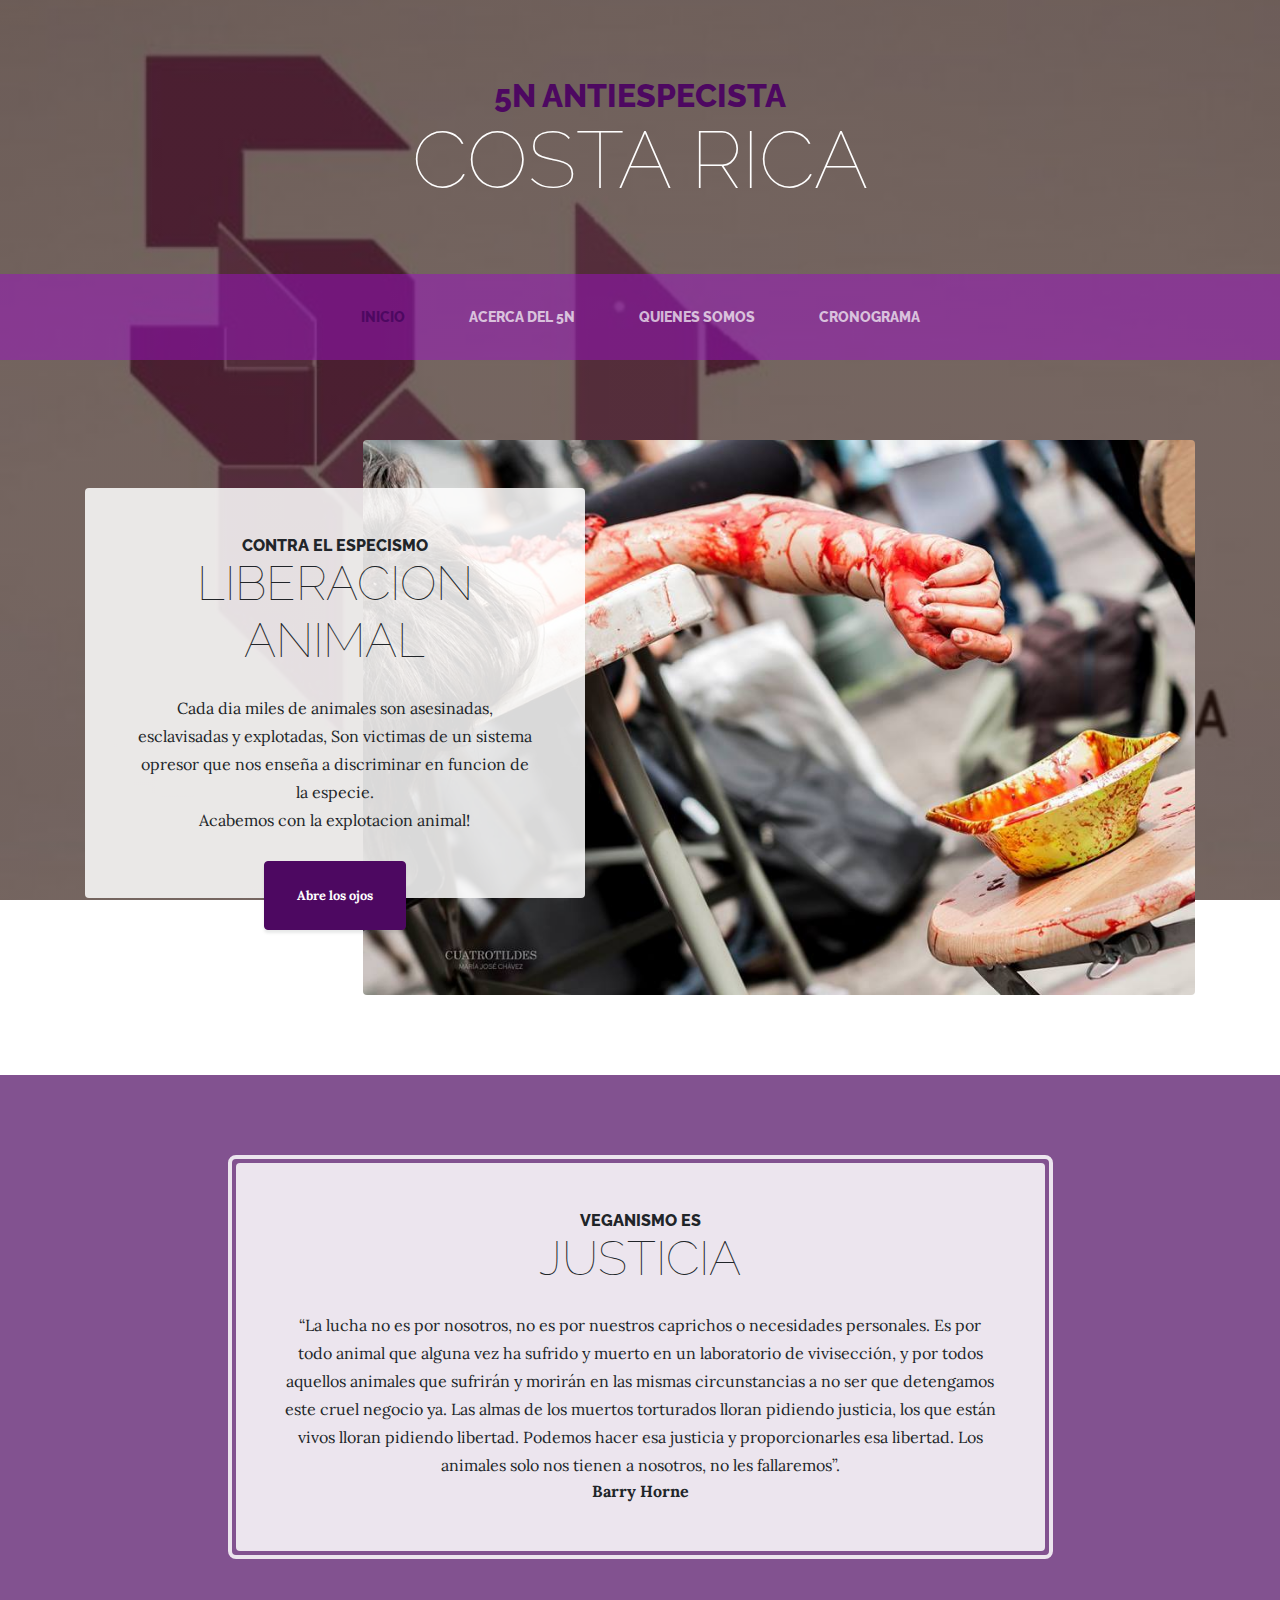
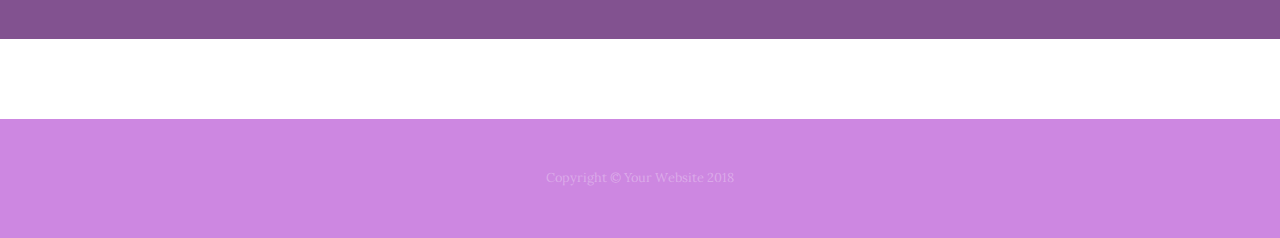
<file: index.html>
<!DOCTYPE html>
<html lang="en">

  <head>

    <meta charset="utf-8">
    <meta name="viewport" content="width=device-width, initial-scale=1, shrink-to-fit=no">
    <meta name="description" content="">
    <meta name="author" content="">

    <title>5N Antiespecista Costa Rica</title>

    <!-- Bootstrap core CSS -->
    <link href="vendor/bootstrap/css/bootstrap.min.css" rel="stylesheet">

    <!-- Custom fonts for this template -->
    <link href="https://fonts.googleapis.com/css?family=Raleway:100,100i,200,200i,300,300i,400,400i,500,500i,600,600i,700,700i,800,800i,900,900i" rel="stylesheet">
    <link href="https://fonts.googleapis.com/css?family=Lora:400,400i,700,700i" rel="stylesheet">

    <!-- Custom styles for this template -->
    <link href="css/business-casual.min.css" rel="stylesheet">

    <!--icono del titulo-->
    <link rel="icon" href="img/core-img/favicon.ico">

  </head>

  <body>

    <h1 class="site-heading text-center text-white d-none d-lg-block">
      <span class="site-heading-upper text-primary mb-3">5N Antiespecista</span>
      <span class="site-heading-lower">Costa Rica</span>
    </h1>

    <!-- Navigation -->
    <nav class="navbar navbar-expand-lg navbar-dark py-lg-4" id="mainNav">
      <div class="container">
        <a class="navbar-brand text-uppercase text-expanded font-weight-bold d-lg-none" href="#">5N Antiespecista</a>
        <button class="navbar-toggler" type="button" data-toggle="collapse" data-target="#navbarResponsive" aria-controls="navbarResponsive" aria-expanded="false" aria-label="Toggle navigation">
          <span class="navbar-toggler-icon"></span>
        </button>
        <div class="collapse navbar-collapse" id="navbarResponsive">
          <ul class="navbar-nav mx-auto">
            <li class="nav-item active px-lg-4">
              <a class="nav-link text-uppercase text-expanded" href="index.html">Inicio
                <span class="sr-only">(current)</span>
              </a>
            </li>
            <li class="nav-item px-lg-4">
              <a class="nav-link text-uppercase text-expanded" href="acerca.html">Acerca del 5N</a>
            </li>
            <li class="nav-item px-lg-4">
              <a class="nav-link text-uppercase text-expanded" href="quienes_somos.html">Quienes somos</a>
            </li>
            <li class="nav-item px-lg-4">
              <a class="nav-link text-uppercase text-expanded" href="cronograma.html">Cronograma</a>
            </li>
          </ul>
        </div>
      </div>
    </nav>

    <section class="page-section clearfix">
      <div class="container">
        <div class="intro">
          <img class="intro-img img-fluid mb-3 mb-lg-0 rounded" src="img/intro.jpg" alt="">
          <div class="intro-text left-0 text-center bg-faded p-5 rounded">
            <h2 class="section-heading mb-4">
              <span class="section-heading-upper">Contra el especismo</span>
              <span class="section-heading-lower">Liberacion Animal</span>
            </h2>
            <p class="mb-3">Cada dia miles de animales son asesinadas, esclavisadas y explotadas,
              Son victimas de un sistema opresor que nos enseña a discriminar en funcion de la especie.<br>
              Acabemos con la explotacion animal!
            </p>
            <div class="intro-button mx-auto">
              <a class="btn btn-primary btn-xl" href="https://www.youtube.com/watch?v=ZzlRawhJPNw" target="_blank">Abre los ojos</a>
            </div>
          </div>
        </div>
      </div>
    </section>

    <section class="page-section cta">
      <div class="container">
        <div class="row">
          <div class="col-xl-9 mx-auto">
            <div class="cta-inner text-center rounded">
              <h2 class="section-heading mb-4">
                <span class="section-heading-upper">veganismo es</span>
                <span class="section-heading-lower">Justicia</span>
              </h2>
              <p class="mb-0">“La lucha no es por nosotros, no es por nuestros caprichos o necesidades personales. Es por todo animal que alguna vez ha sufrido y muerto en un laboratorio de vivisección, y por todos aquellos animales que sufrirán y morirán en las mismas circunstancias a no ser que detengamos este cruel negocio ya. Las almas de los muertos torturados lloran pidiendo justicia, los que están vivos lloran pidiendo libertad. Podemos hacer esa justicia y proporcionarles esa libertad. Los animales solo nos tienen a nosotros, no les fallaremos”.</p>
              <strong>Barry Horne </strong>
            </div>
          </div>
        </div>
      </div>
    </section>

    <footer class="footer text-faded text-center py-5">
      <div class="container">
        <p class="m-0 small">Copyright &copy; Your Website 2018</p>
      </div>
    </footer>

    <!-- Bootstrap core JavaScript -->
    <script src="vendor/jquery/jquery.min.js"></script>
    <script src="vendor/bootstrap/js/bootstrap.bundle.min.js"></script>

  </body>

</html>
</file>
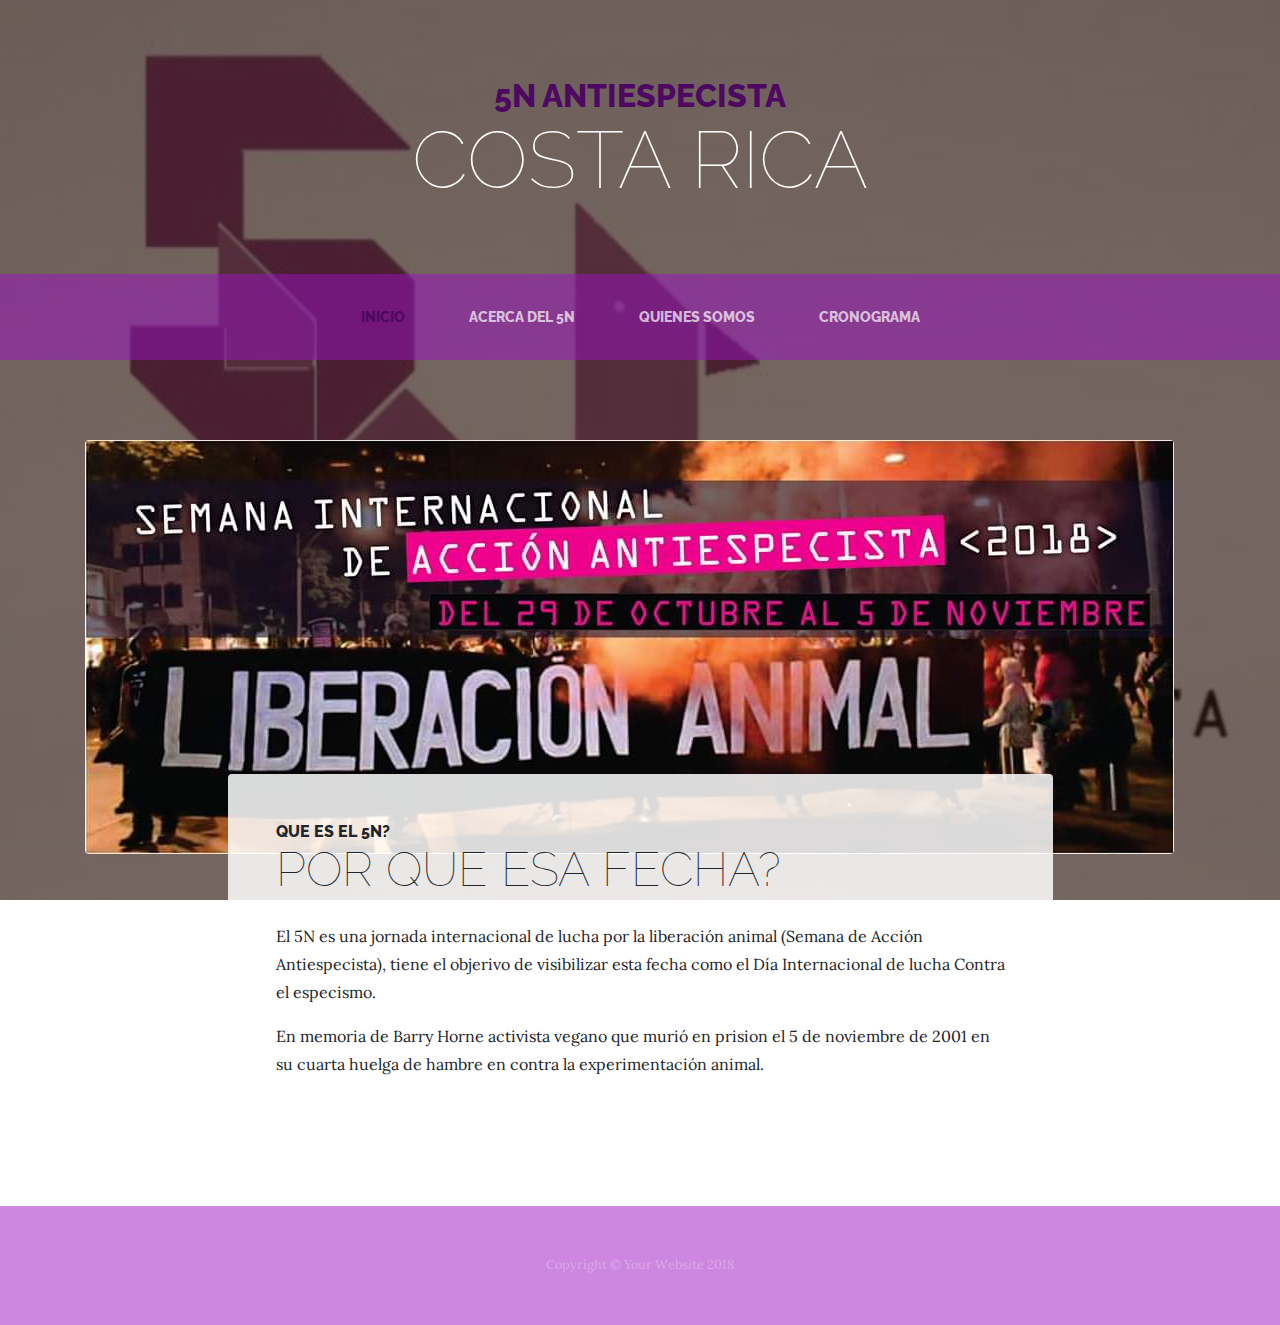
<file: about.html>
<!DOCTYPE html>
<html lang="en">

  <head>

    <meta charset="utf-8">
    <meta name="viewport" content="width=device-width, initial-scale=1, shrink-to-fit=no">
    <meta name="description" content="">
    <meta name="author" content="">

    <title>5N AntiEspevista Costa Rica</title>

    <!-- Bootstrap core CSS -->
    <link href="vendor/bootstrap/css/bootstrap.min.css" rel="stylesheet">

    <!-- Custom fonts for this template -->
    <link href="https://fonts.googleapis.com/css?family=Raleway:100,100i,200,200i,300,300i,400,400i,500,500i,600,600i,700,700i,800,800i,900,900i" rel="stylesheet">
    <link href="https://fonts.googleapis.com/css?family=Lora:400,400i,700,700i" rel="stylesheet">

    <!-- Custom styles for this template -->
    <link href="css/business-casual.min.css" rel="stylesheet">

  </head>

  <body>

    <h1 class="site-heading text-center text-white d-none d-lg-block">
      <span class="site-heading-upper text-primary mb-3">5N AntiEspecista</span>
      <span class="site-heading-lower">Costa Rica</span>
    </h1>

    <!-- Navigation -->
    <nav class="navbar navbar-expand-lg navbar-dark py-lg-4" id="mainNav">
      <div class="container">
        <a class="navbar-brand text-uppercase text-expanded font-weight-bold d-lg-none" href="#">5N AntiEspecista</a>
        <button class="navbar-toggler" type="button" data-toggle="collapse" data-target="#navbarResponsive" aria-controls="navbarResponsive" aria-expanded="false" aria-label="Toggle navigation">
          <span class="navbar-toggler-icon"></span>
        </button>
        <div class="collapse navbar-collapse" id="navbarResponsive">
          <ul class="navbar-nav mx-auto">
            <li class="nav-item active px-lg-4">
              <a class="nav-link text-uppercase text-expanded" href="index.html">Inicio
                <span class="sr-only">(current)</span>
              </a>
            </li>
            <li class="nav-item px-lg-4">
              <a class="nav-link text-uppercase text-expanded" href="about.html">Acerca del 5N</a>
            </li>
            <li class="nav-item px-lg-4">
              <a class="nav-link text-uppercase text-expanded" href="products.html">Quienes somos</a>
            </li>
            <li class="nav-item px-lg-4">
              <a class="nav-link text-uppercase text-expanded" href="store.html">Cronograma</a>
            </li>
          </ul>
        </div>
      </div>
    </nav>

    <section class="page-section about-heading">
      <div class="container">
        <img class="img-fluid rounded about-heading-img mb-3 mb-lg-0" src="img/about.jpg" alt="">
        <div class="about-heading-content">
          <div class="row">
            <div class="col-xl-9 col-lg-10 mx-auto">
              <div class="bg-faded rounded p-5">
                <h2 class="section-heading mb-4">
                  <span class="section-heading-upper">Que es el 5N?</span>
                  <span class="section-heading-lower">Por que esa fecha?</span>
                </h2>
                <p>El 5N es una jornada internacional de lucha por la liberación animal (Semana de Acción Antiespecista), tiene el objerivo de visibilizar esta fecha como el Día Internacional de lucha Contra el especismo. </p>
                <p class="mb-0">En memoria de Barry Horne activista vegano que murió en prision el 5 de noviembre de 2001 en su cuarta huelga de hambre en contra la experimentación animal.</p>
              </div>
            </div>
          </div>
        </div>
      </div>
    </section>

    <footer class="footer text-faded text-center py-5">
      <div class="container">
        <p class="m-0 small">Copyright &copy; Your Website 2018</p>
      </div>
    </footer>

    <!-- Bootstrap core JavaScript -->
    <script src="vendor/jquery/jquery.min.js"></script>
    <script src="vendor/bootstrap/js/bootstrap.bundle.min.js"></script>

  </body>

</html>
</file>
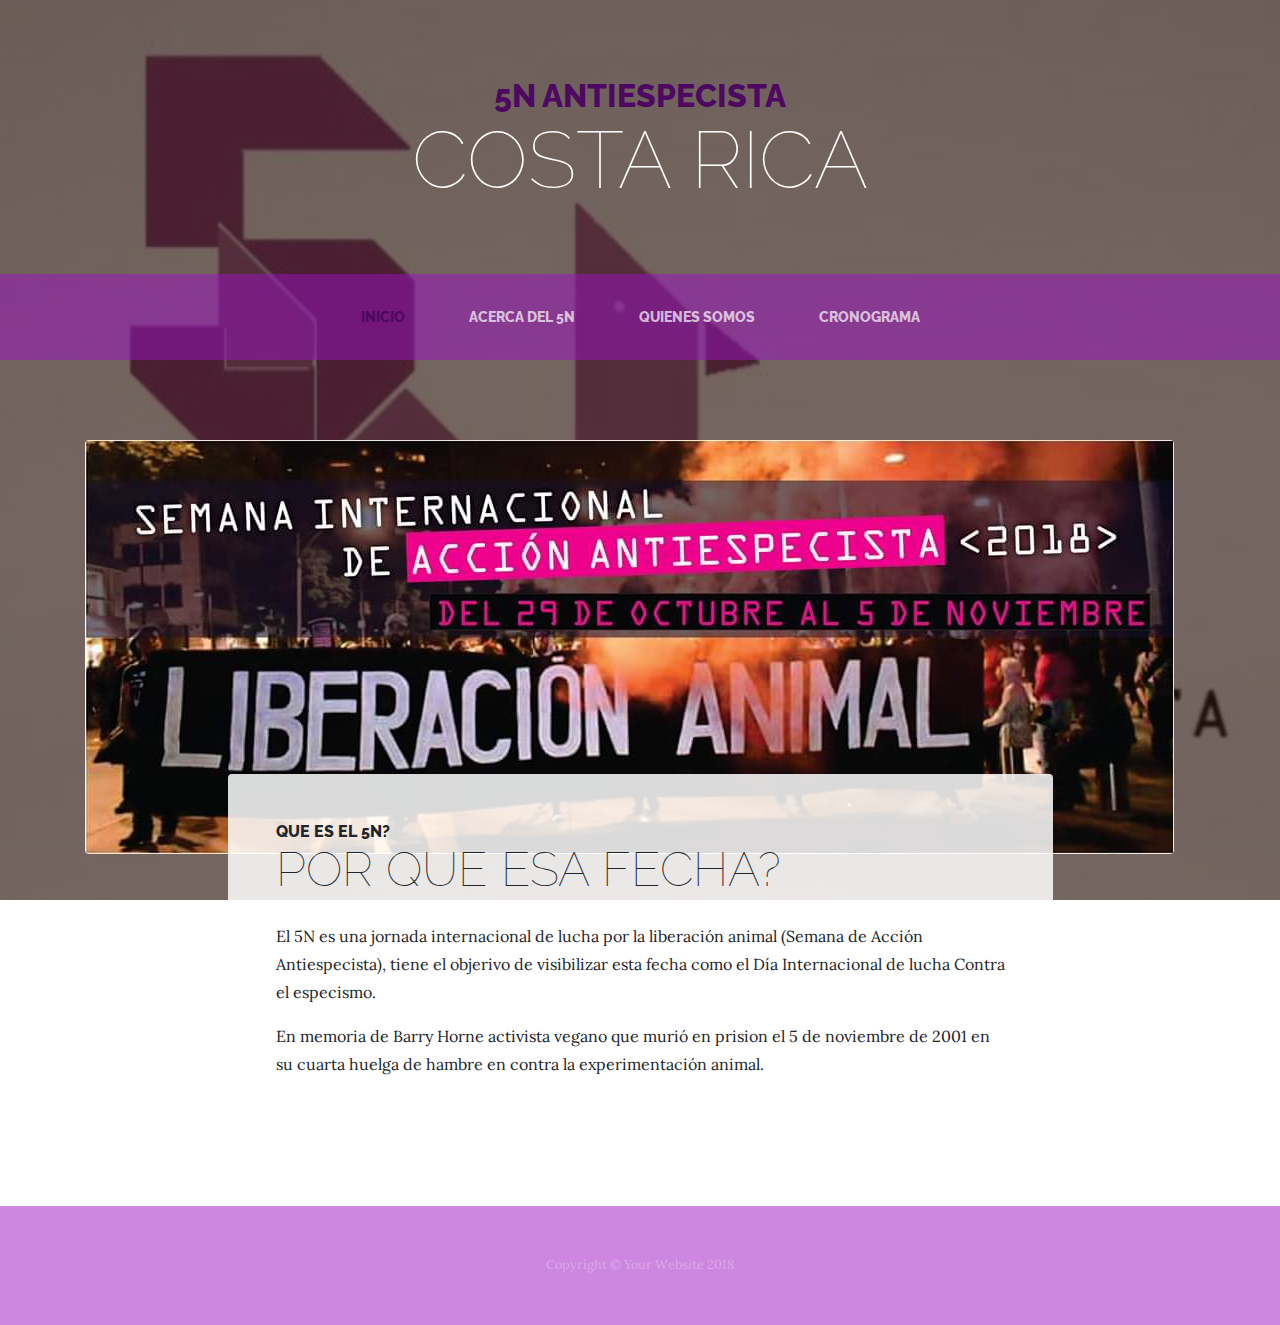
<file: acerca.html>
<!DOCTYPE html>
<html lang="en">

  <head>

    <meta charset="utf-8">
    <meta name="viewport" content="width=device-width, initial-scale=1, shrink-to-fit=no">
    <meta name="description" content="">
    <meta name="author" content="">

    <title>5N Antiespecista Costa Rica</title>

    <!-- Bootstrap core CSS -->
    <link href="vendor/bootstrap/css/bootstrap.min.css" rel="stylesheet">

    <!-- Custom fonts for this template -->
    <link href="https://fonts.googleapis.com/css?family=Raleway:100,100i,200,200i,300,300i,400,400i,500,500i,600,600i,700,700i,800,800i,900,900i" rel="stylesheet">
    <link href="https://fonts.googleapis.com/css?family=Lora:400,400i,700,700i" rel="stylesheet">

    <!-- Custom styles for this template -->
    <link href="css/business-casual.min.css" rel="stylesheet">

       <!--icono del titulo-->
    <link rel="icon" href="img/core-img/favicon.ico">

  </head>

  <body>

    <h1 class="site-heading text-center text-white d-none d-lg-block">
      <span class="site-heading-upper text-primary mb-3">5N Antiespecista</span>
      <span class="site-heading-lower">Costa Rica</span>
    </h1>

    <!-- Navigation -->
    <nav class="navbar navbar-expand-lg navbar-dark py-lg-4" id="mainNav">
      <div class="container">
        <a class="navbar-brand text-uppercase text-expanded font-weight-bold d-lg-none" href="#">5N AntiEspecista</a>
        <button class="navbar-toggler" type="button" data-toggle="collapse" data-target="#navbarResponsive" aria-controls="navbarResponsive" aria-expanded="false" aria-label="Toggle navigation">
          <span class="navbar-toggler-icon"></span>
        </button>
        <div class="collapse navbar-collapse" id="navbarResponsive">
          <ul class="navbar-nav mx-auto">
            <li class="nav-item active px-lg-4">
              <a class="nav-link text-uppercase text-expanded" href="index.html">Inicio
              </a>
            </li>
            <li class="nav-item px-lg-4">
              <a class="nav-link text-uppercase text-expanded" href="acerca.html">Acerca del 5N</a>
              <span class="sr-only">(current)</span>
            </li>
            <li class="nav-item px-lg-4">
              <a class="nav-link text-uppercase text-expanded" href="quienes_somos.html">Quienes somos</a>
            </li>
            <li class="nav-item px-lg-4">
              <a class="nav-link text-uppercase text-expanded" href="cronograma.html">Cronograma</a>
            </li>
          </ul>
        </div>
      </div>
    </nav>

    <section class="page-section about-heading">
      <div class="container">
        <img class="img-fluid rounded about-heading-img mb-3 mb-lg-0" src="img/about.jpg" alt="">
        <div class="about-heading-content">
          <div class="row">
            <div class="col-xl-9 col-lg-10 mx-auto">
              <div class="bg-faded rounded p-5">
                <h2 class="section-heading mb-4">
                  <span class="section-heading-upper">Que es el 5N?</span>
                  <span class="section-heading-lower">Por que esa fecha?</span>
                </h2>
                <p>El 5N es una jornada internacional de lucha por la liberación animal (Semana de Acción Antiespecista), tiene el objerivo de visibilizar esta fecha como el Día Internacional de lucha Contra el especismo. </p>
                <p class="mb-0">En memoria de Barry Horne activista vegano que murió en prision el 5 de noviembre de 2001 en su cuarta huelga de hambre en contra la experimentación animal.</p>
              </div>
            </div>
          </div>
        </div>
      </div>
    </section>

    <footer class="footer text-faded text-center py-5">
      <div class="container">
        <p class="m-0 small">Copyright &copy; Your Website 2018</p>
      </div>
    </footer>

    <!-- Bootstrap core JavaScript -->
    <script src="vendor/jquery/jquery.min.js"></script>
    <script src="vendor/bootstrap/js/bootstrap.bundle.min.js"></script>

  </body>

</html>
</file>
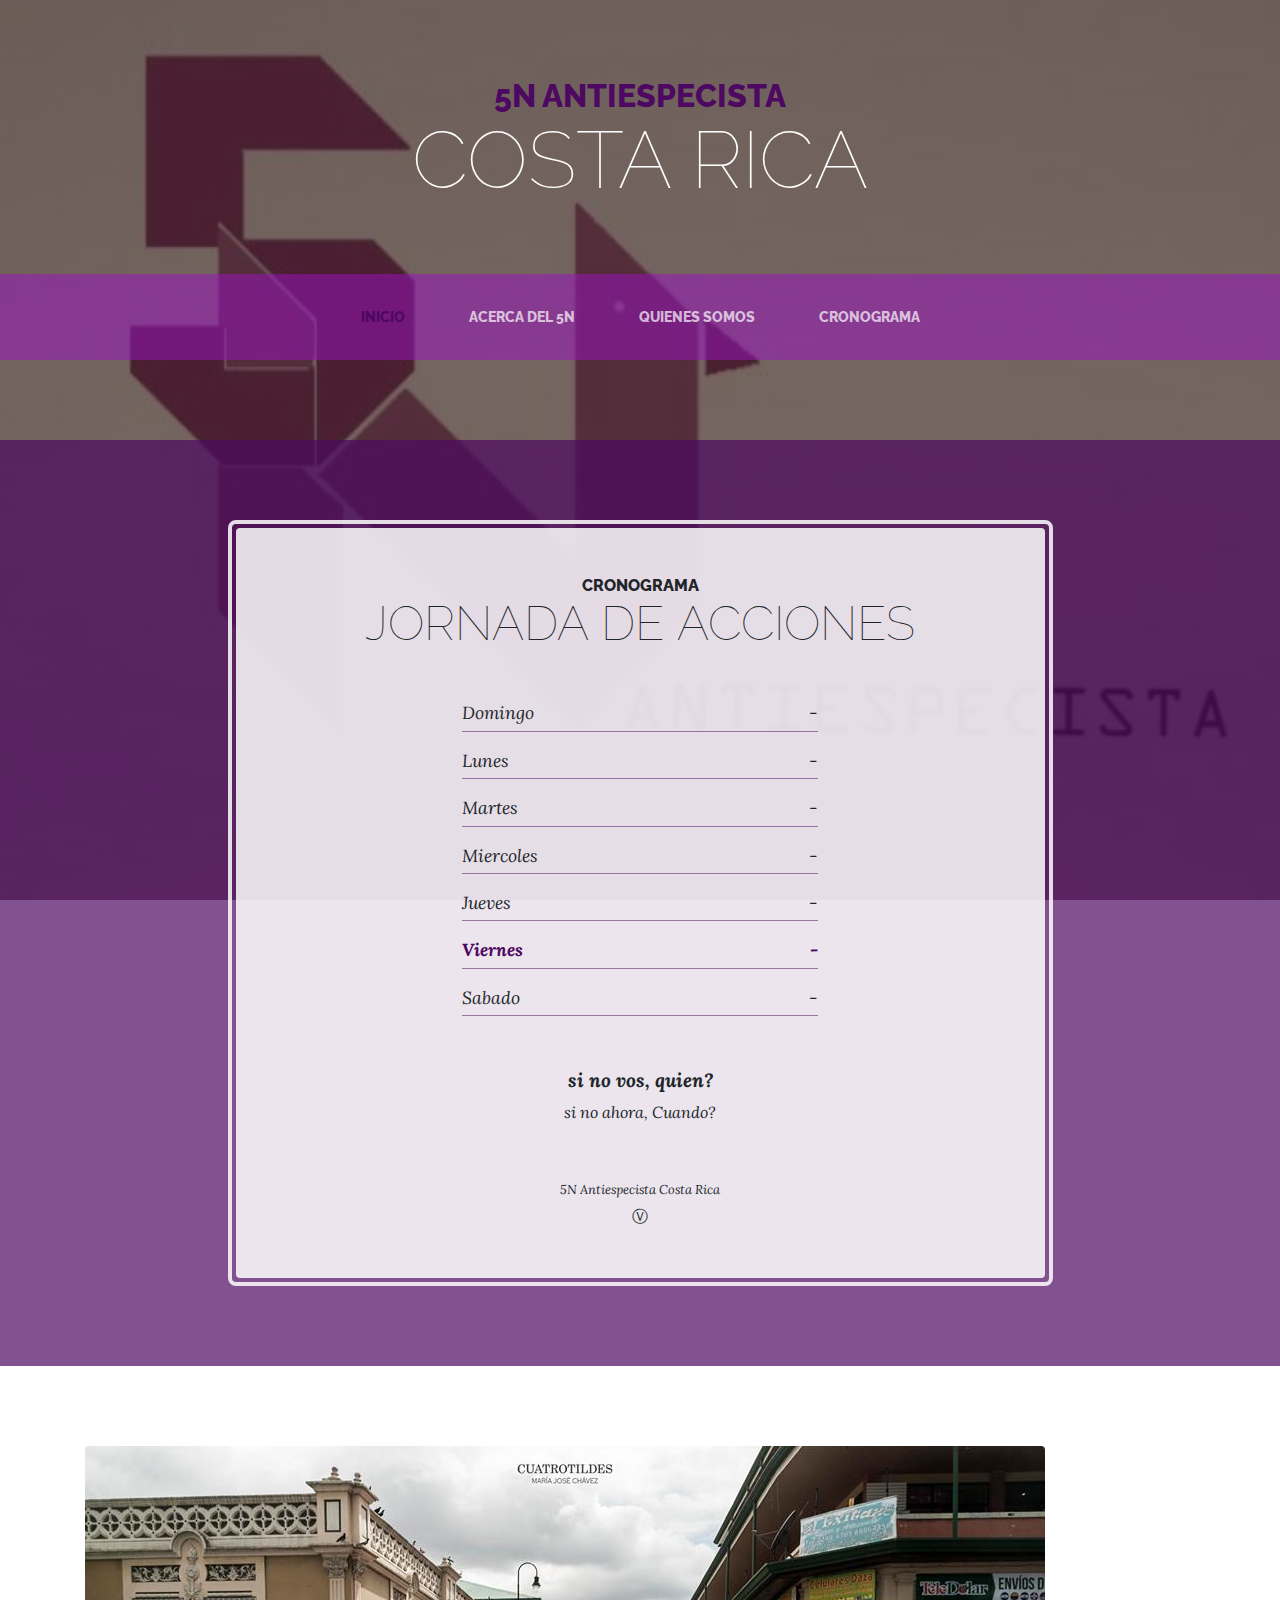
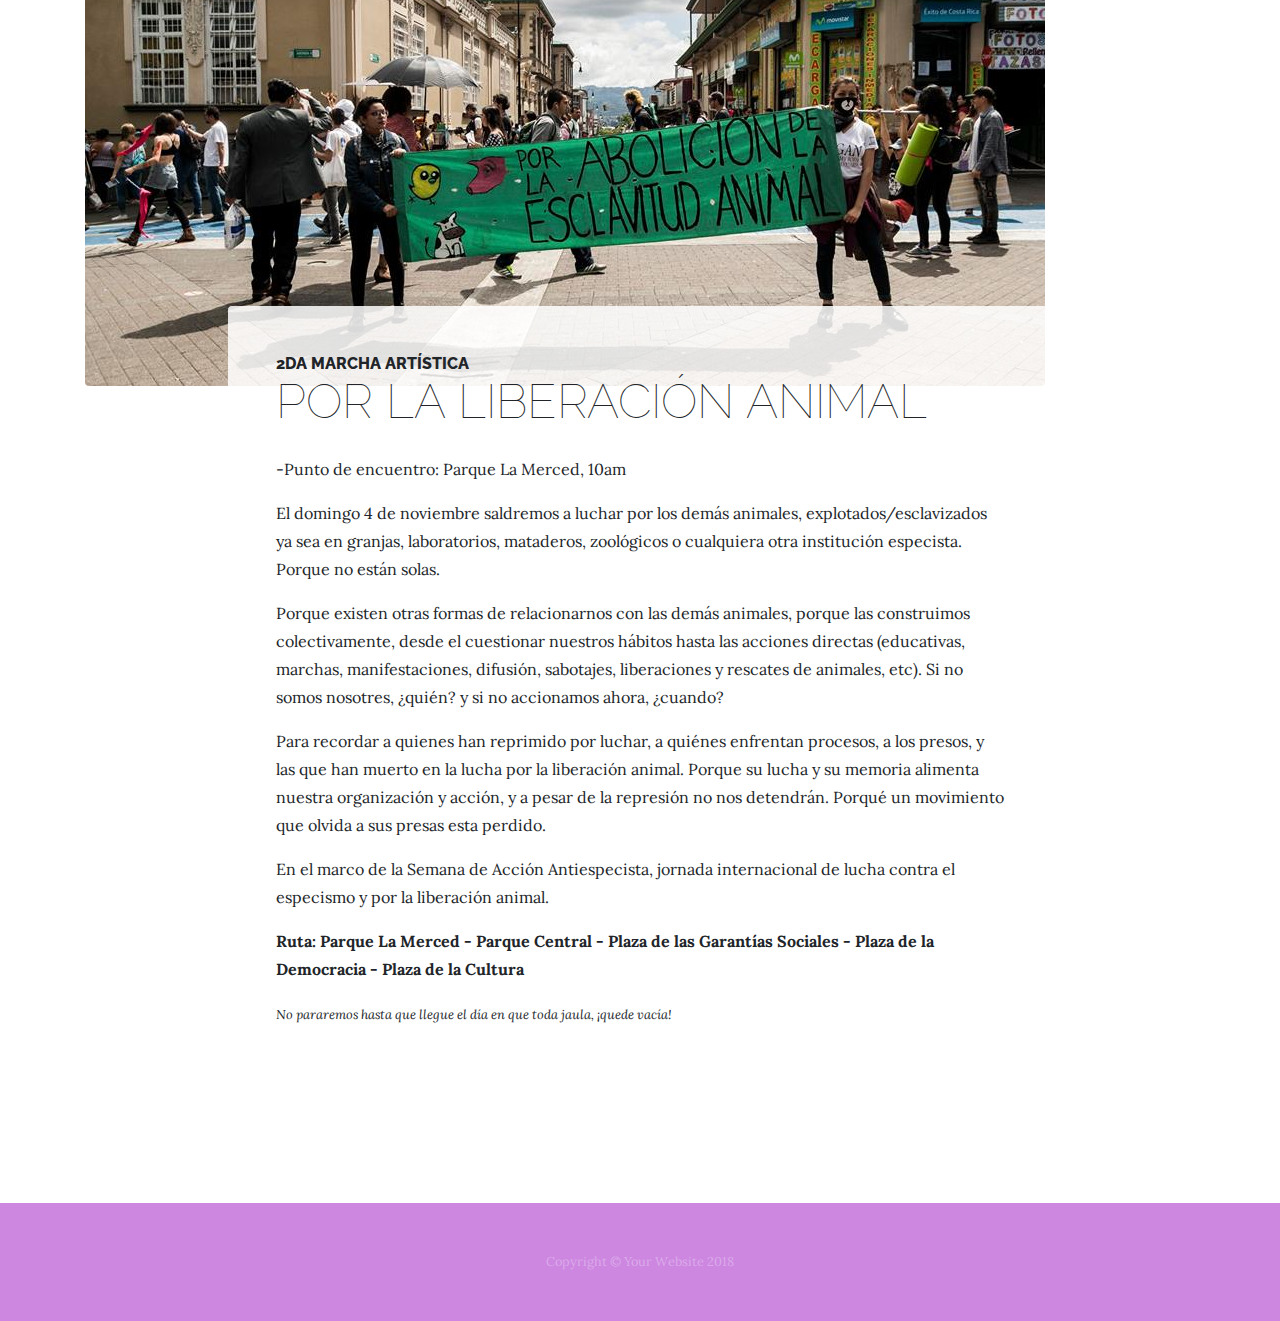
<file: cronograma.html>
<!DOCTYPE html>
<html lang="en">

  <head>

    <meta charset="utf-8">
    <meta name="viewport" content="width=device-width, initial-scale=1, shrink-to-fit=no">
    <meta name="description" content="">
    <meta name="author" content="">

    <title>5N Antiespecista Costa Rica</title>

    <!-- Bootstrap core CSS -->
    <link href="vendor/bootstrap/css/bootstrap.min.css" rel="stylesheet">

    <!-- Custom fonts for this template -->
    <link href="https://fonts.googleapis.com/css?family=Raleway:100,100i,200,200i,300,300i,400,400i,500,500i,600,600i,700,700i,800,800i,900,900i" rel="stylesheet">
    <link href="https://fonts.googleapis.com/css?family=Lora:400,400i,700,700i" rel="stylesheet">

    <!-- Custom styles for this template -->
    <link href="css/business-casual.min.css" rel="stylesheet">

       <!--icono del titulo-->
    <link rel="icon" href="img/core-img/favicon.ico">

  </head>

  <body>

    <h1 class="site-heading text-center text-white d-none d-lg-block">
      <span class="site-heading-upper text-primary mb-3">5N Antiespecista</span>
      <span class="site-heading-lower">Costa Rica</span>
    </h1>

    <!-- Navigation -->
    <nav class="navbar navbar-expand-lg navbar-dark py-lg-4" id="mainNav">
      <div class="container">
        <a class="navbar-brand text-uppercase text-expanded font-weight-bold d-lg-none" href="#">5N AntiEspecista</a>
        <button class="navbar-toggler" type="button" data-toggle="collapse" data-target="#navbarResponsive" aria-controls="navbarResponsive" aria-expanded="false" aria-label="Toggle navigation">
          <span class="navbar-toggler-icon"></span>
        </button>
        <div class="collapse navbar-collapse" id="navbarResponsive">
          <ul class="navbar-nav mx-auto">
            <li class="nav-item active px-lg-4">
              <a class="nav-link text-uppercase text-expanded" href="index.html">Inicio               
              </a>
            </li>
            <li class="nav-item px-lg-4">
              <a class="nav-link text-uppercase text-expanded" href="acerca.html">Acerca del 5N</a>
            </li>
            <li class="nav-item px-lg-4">
              <a class="nav-link text-uppercase text-expanded" href="quienes_somos.html">Quienes somos</a>
            </li>
            <li class="nav-item px-lg-4">
              <a class="nav-link text-uppercase text-expanded" href="cronograma.html">Cronograma</a>
              <span class="sr-only">(current)</span>
            </li>
          </ul>
        </div>
      </div>
    </nav>

    <section class="page-section cta">
      <div class="container">
        <div class="row">
          <div class="col-xl-9 mx-auto">
            <div class="cta-inner text-center rounded">
              <h2 class="section-heading mb-5">
                <span class="section-heading-upper">Cronograma</span>
                <span class="section-heading-lower">Jornada de acciones</span>
              </h2>
              <ul class="list-unstyled list-hours mb-5 text-left mx-auto">
                <li class="list-unstyled-item list-hours-item d-flex">
                  Domingo
                  <span class="ml-auto">-</span>
                </li>
                <li class="list-unstyled-item list-hours-item d-flex">
                  Lunes
                  <span class="ml-auto">-</span>
                </li>
                <li class="list-unstyled-item list-hours-item d-flex">
                  Martes
                  <span class="ml-auto">-</span>
                </li>
                <li class="list-unstyled-item list-hours-item d-flex">
                  Miercoles
                  <span class="ml-auto">-</span>
                </li>
                <li class="list-unstyled-item list-hours-item d-flex">
                  Jueves
                  <span class="ml-auto">-</span>
                </li>
                <li class="list-unstyled-item list-hours-item d-flex">
                  Viernes
                  <span class="ml-auto">-</span>
                </li>
                <li class="list-unstyled-item list-hours-item d-flex">
                  Sabado
                  <span class="ml-auto">-</span>
                </li>
              </ul>
              <p class="address mb-5">
                <em>
                  <strong>si no vos, quien?</strong>
                  <br>
                  si no ahora, Cuando?
                </em>
              </p>
              <p class="mb-0">
                <small>
                  <em>5N Antiespecista Costa Rica</em>
                </small>
                <br>
                Ⓥ
              </p>
            </div>
          </div>
        </div>
      </div>
    </section>

    <section class="page-section about-heading">
      <div class="container">
        <img class="img-fluid rounded about-heading-img mb-3 mb-lg-0" src="img/marcha.jpg" alt="">
        <div class="about-heading-content">
          <div class="row">
            <div class="col-xl-9 col-lg-10 mx-auto">
              <div class="bg-faded rounded p-5">
                <h2 class="section-heading mb-4">
                  <span class="section-heading-upper">2da Marcha Artística</span>
                  <span class="section-heading-lower"> por la Liberación Animal</span>
                </h2>
                <p>-Punto de encuentro: Parque La Merced, 10am</p>

                <p>El domingo 4 de noviembre saldremos a luchar por los demás animales, explotados/esclavizados ya sea en granjas, laboratorios, mataderos, zoológicos o cualquiera otra institución especista. Porque no están solas.</p>

                <p>Porque existen otras formas de relacionarnos con las demás animales, porque las construimos colectivamente, desde el cuestionar nuestros hábitos hasta las acciones directas (educativas, marchas, manifestaciones, difusión, sabotajes, liberaciones y rescates de animales, etc). Si no somos nosotres, ¿quién? y si no accionamos ahora, ¿cuando?</p>

                <p>Para recordar a quienes han reprimido por luchar, a quiénes enfrentan procesos, a los presos, y las que han muerto en la lucha por la liberación animal. Porque su lucha y su memoria alimenta nuestra organización y acción, y a pesar de la represión no nos detendrán. Porqué un movimiento que olvida a sus presas esta perdido.</p>

                <p>En el marco de la Semana de Acción Antiespecista, jornada internacional de lucha contra el especismo y por la liberación animal.</p>

                <p><strong>Ruta: Parque La Merced - Parque Central - Plaza de las Garantías Sociales  - Plaza de la Democracia - Plaza de la Cultura</strong></p>


                <p class="address mb-5">
                  <small>
                    <em>No pararemos hasta que llegue el día en que toda jaula, ¡quede vacía!</em>
                  </small>
                </p>
              </div>
            </div>
          </div>
        </div>
      </div>
    </section>

    <footer class="footer text-faded text-center py-5">
      <div class="container">
        <p class="m-0 small">Copyright &copy; Your Website 2018</p>
      </div>
    </footer>

    <!-- Bootstrap core JavaScript -->
    <script src="vendor/jquery/jquery.min.js"></script>
    <script src="vendor/bootstrap/js/bootstrap.bundle.min.js"></script>

  </body>

  <!-- Script to highlight the active date in the hours list -->
  <script>
    $('.list-hours li').eq(new Date().getDay()).addClass('today');
  </script>

</html>
</file>
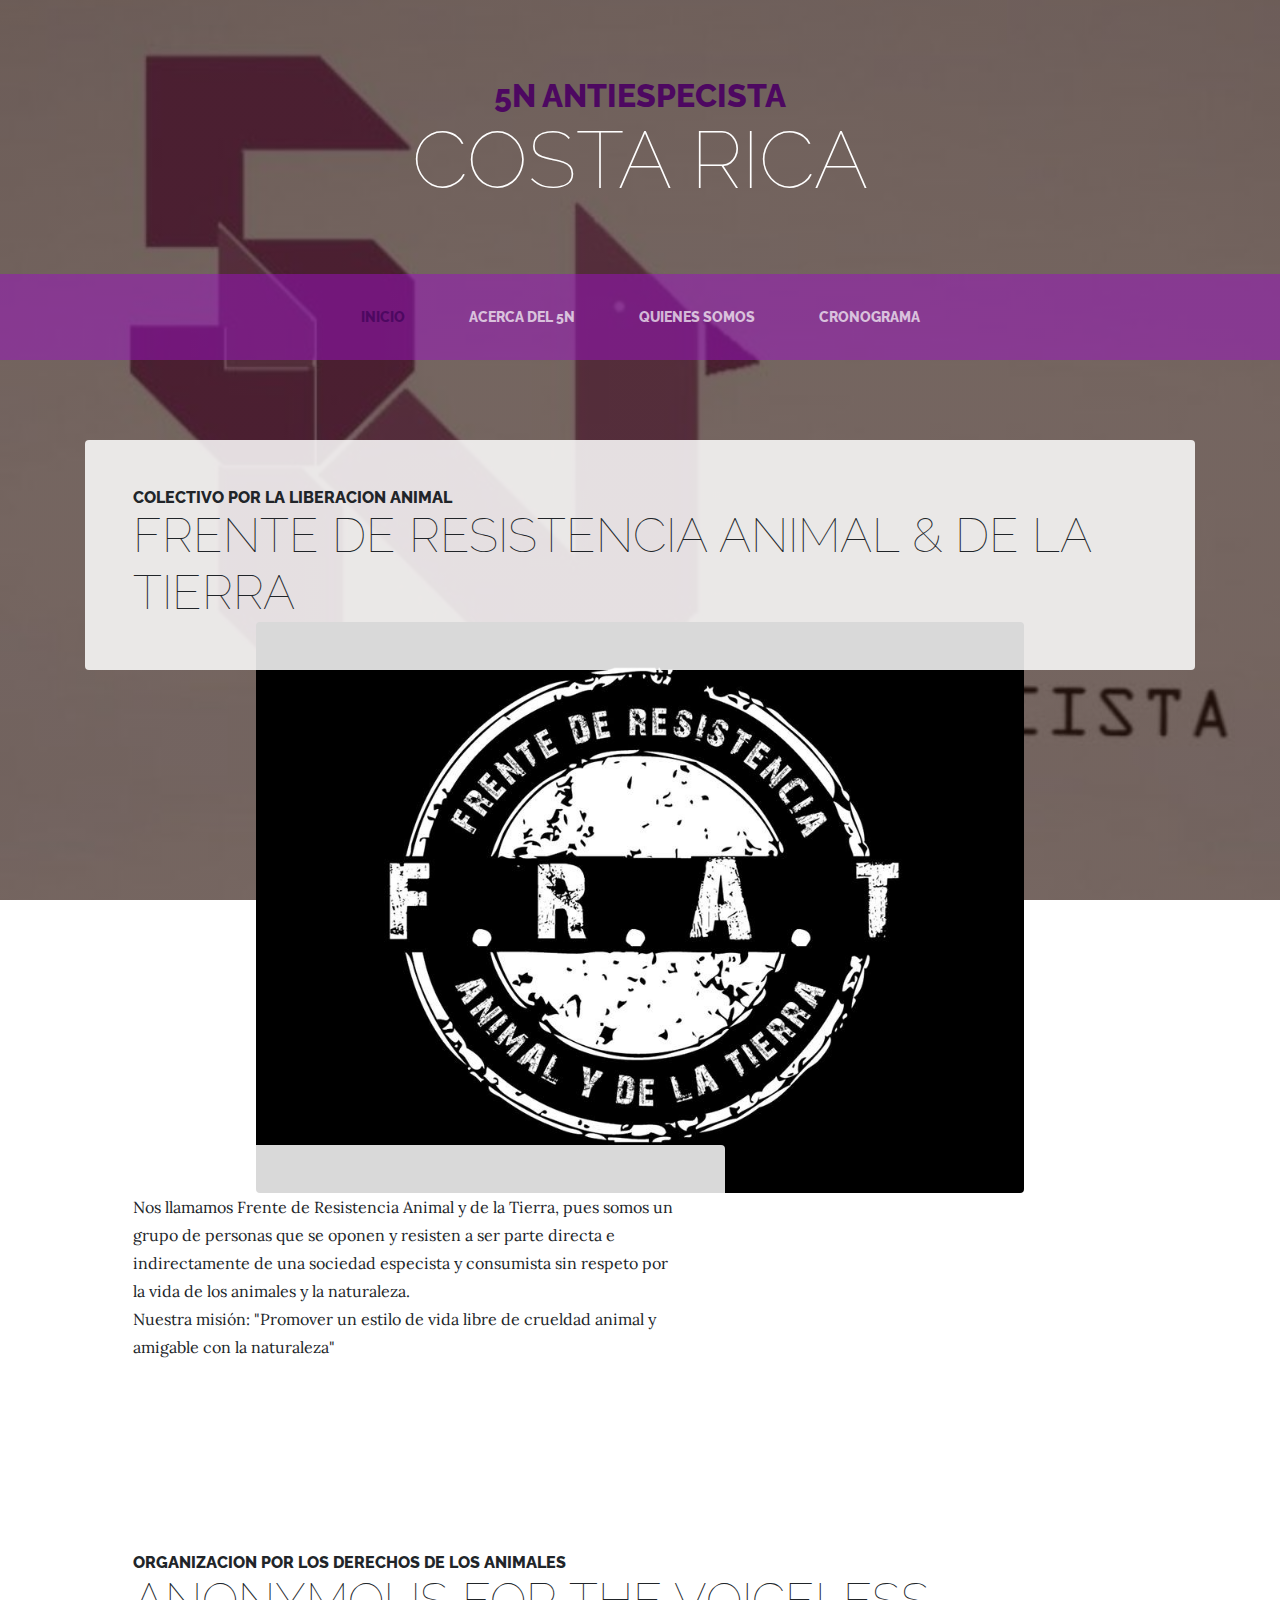
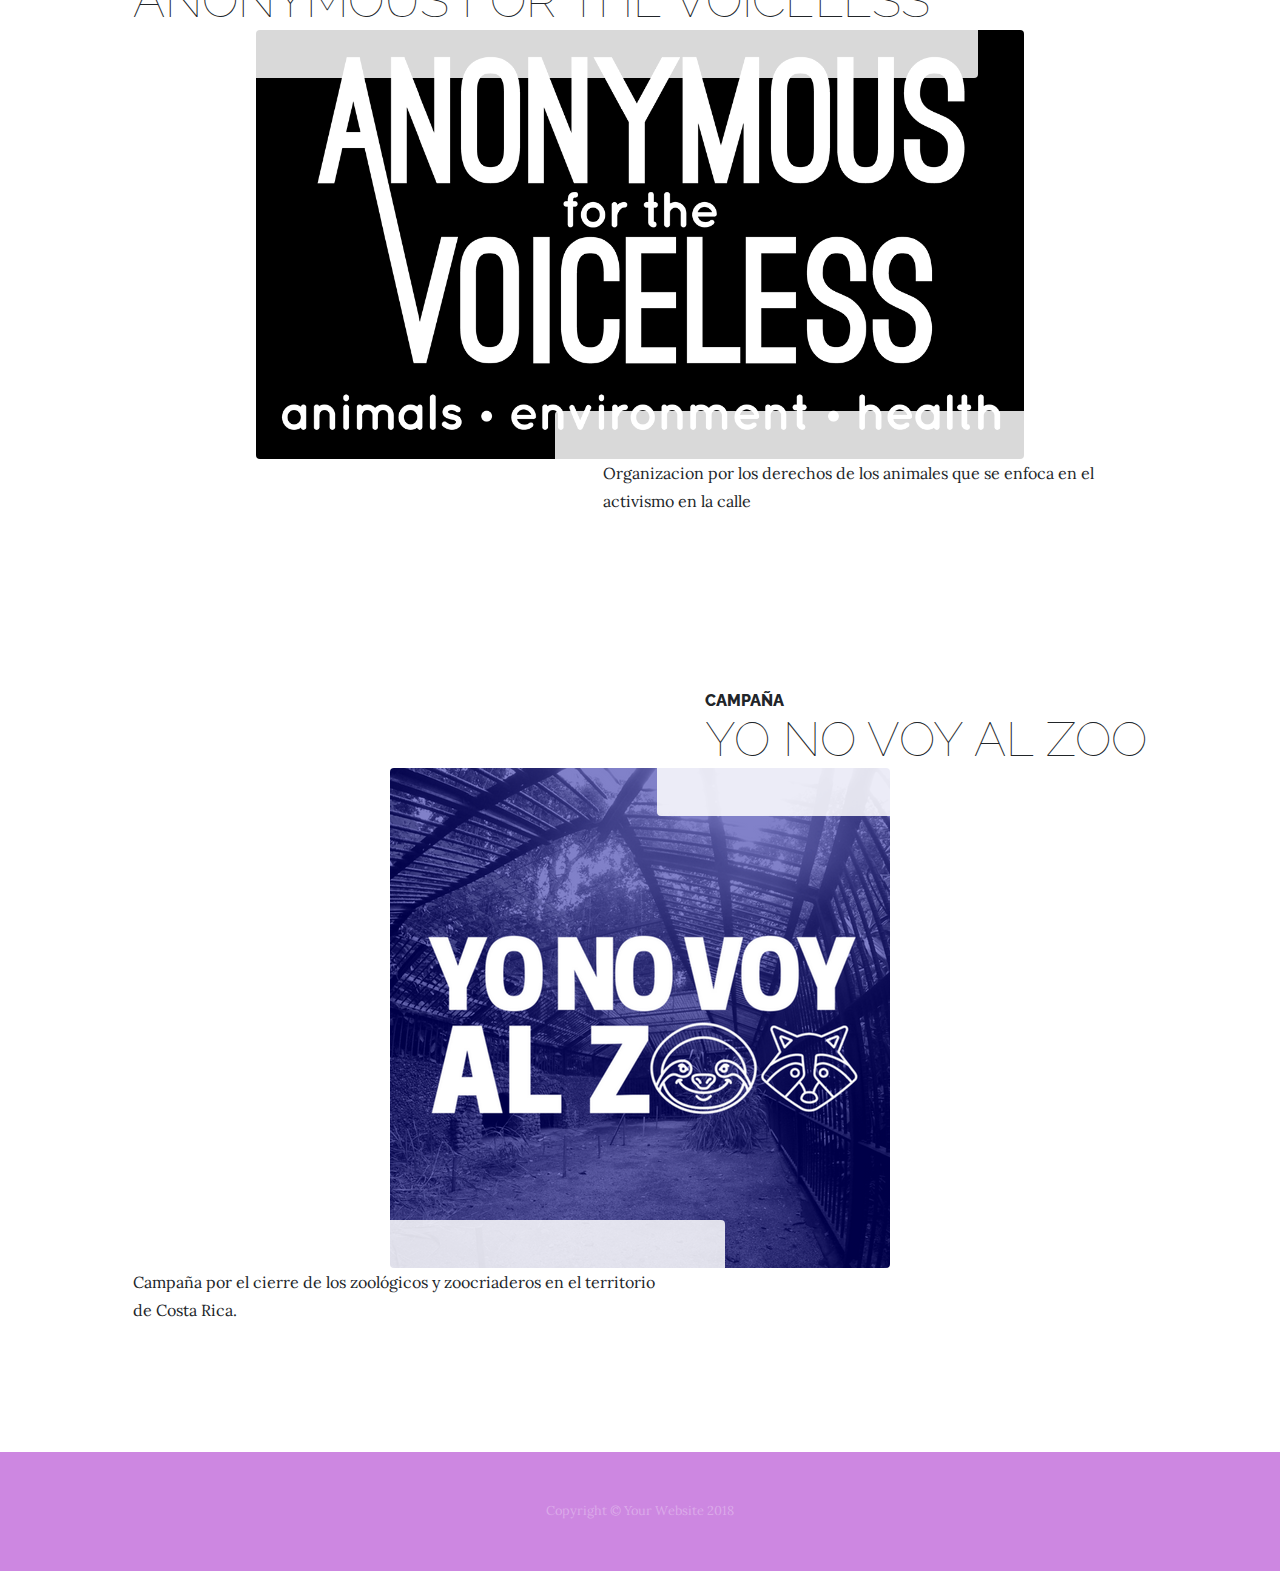
<file: products.html>
<!DOCTYPE html>
<html lang="en">

  <head>

    <meta charset="utf-8">
    <meta name="viewport" content="width=device-width, initial-scale=1, shrink-to-fit=no">
    <meta name="description" content="">
    <meta name="author" content="">

    <title>5N AntiEspevista Costa Rica</title>

    <!-- Bootstrap core CSS -->
    <link href="vendor/bootstrap/css/bootstrap.min.css" rel="stylesheet">

    <!-- Custom fonts for this template -->
    <link href="https://fonts.googleapis.com/css?family=Raleway:100,100i,200,200i,300,300i,400,400i,500,500i,600,600i,700,700i,800,800i,900,900i" rel="stylesheet">
    <link href="https://fonts.googleapis.com/css?family=Lora:400,400i,700,700i" rel="stylesheet">

    <!-- Custom styles for this template -->
    <link href="css/business-casual.min.css" rel="stylesheet">

  </head>

  <body>

    <h1 class="site-heading text-center text-white d-none d-lg-block">
      <span class="site-heading-upper text-primary mb-3">5N AntiEspecista</span>
      <span class="site-heading-lower">Costa Rica</span>
    </h1>

    <!-- Navigation -->
    <nav class="navbar navbar-expand-lg navbar-dark py-lg-4" id="mainNav">
      <div class="container">
        <a class="navbar-brand text-uppercase text-expanded font-weight-bold d-lg-none" href="#">5N AntiEspecista</a>
        <button class="navbar-toggler" type="button" data-toggle="collapse" data-target="#navbarResponsive" aria-controls="navbarResponsive" aria-expanded="false" aria-label="Toggle navigation">
          <span class="navbar-toggler-icon"></span>
        </button>
        <div class="collapse navbar-collapse" id="navbarResponsive">
          <ul class="navbar-nav mx-auto">
            <li class="nav-item active px-lg-4">
              <a class="nav-link text-uppercase text-expanded" href="index.html">Inicio
                <span class="sr-only">(current)</span>
              </a>
            </li>
            <li class="nav-item px-lg-4">
              <a class="nav-link text-uppercase text-expanded" href="about.html">Acerca del 5N</a>
            </li>
            <li class="nav-item px-lg-4">
              <a class="nav-link text-uppercase text-expanded" href="products.html">Quienes somos</a>
            </li>
            <li class="nav-item px-lg-4">
              <a class="nav-link text-uppercase text-expanded" href="store.html">Cronograma</a>
            </li>
          </ul>
        </div>
      </div>
    </nav>

    <section class="page-section">
      <div class="container">
        <div class="product-item">
          <div class="product-item-title d-flex">
            <div class="bg-faded p-5 d-flex ml-auto rounded">
              <h2 class="section-heading mb-0">
                <span class="section-heading-upper">Colectivo por la liberacion animal</span>
                <span class="section-heading-lower">Frente de resistencia animal &amp; de la tierra</span>
              </h2>
            </div>
          </div>
          <img class="product-item-img mx-auto d-flex rounded img-fluid mb-3 mb-lg-0" src="img/products-01.jpg" alt="">
          <div class="product-item-description d-flex mr-auto">
            <div class="bg-faded p-5 rounded">
              <p class="mb-0">Nos llamamos Frente de Resistencia Animal y de la Tierra, pues somos un grupo de personas que se oponen y resisten a ser parte directa e indirectamente de una sociedad especista y consumista sin respeto por la vida de los animales y la naturaleza.</p>

              <p>Nuestra misión: "Promover un estilo de vida libre de crueldad animal y amigable con la naturaleza"</p>
            </div>
          </div>
        </div>
      </div>
    </section>

    <section class="page-section">
      <div class="container">
        <div class="product-item">
          <div class="product-item-title d-flex">
            <div class="bg-faded p-5 d-flex mr-auto rounded">
              <h2 class="section-heading mb-0">
                <span class="section-heading-upper">Organizacion por los derechos de los animales</span>
                <span class="section-heading-lower">Anonymous for the voiceless</span>
              </h2>
            </div>
          </div>
          <img class="product-item-img mx-auto d-flex rounded img-fluid mb-3 mb-lg-0" src="img/products-02.jpg" alt="">
          <div class="product-item-description d-flex ml-auto">
            <div class="bg-faded p-5 rounded">
              <p class="mb-0">Organizacion por los derechos de los animales que se enfoca en el activismo en la calle</p>
            </div>
          </div>
        </div>
      </div>
    </section>

    <section class="page-section">
      <div class="container">
        <div class="product-item">
          <div class="product-item-title d-flex">
            <div class="bg-faded p-5 d-flex ml-auto rounded">
              <h2 class="section-heading mb-0">
                <span class="section-heading-upper">Campaña</span>
                <span class="section-heading-lower">Yo no voy al zoo</span>
              </h2>
            </div>
          </div>
          <img class="product-item-img mx-auto d-flex rounded img-fluid mb-3 mb-lg-0" src="img/products-03.jpg" alt="">
          <div class="product-item-description d-flex mr-auto">
            <div class="bg-faded p-5 rounded">
              <p class="mb-0">Campaña por el cierre de los zoológicos y zoocriaderos en el territorio de Costa Rica.</p>
            </div>
          </div>
        </div>
      </div>
    </section>

    <footer class="footer text-faded text-center py-5">
      <div class="container">
        <p class="m-0 small">Copyright &copy; Your Website 2018</p>
      </div>
    </footer>

    <!-- Bootstrap core JavaScript -->
    <script src="vendor/jquery/jquery.min.js"></script>
    <script src="vendor/bootstrap/js/bootstrap.bundle.min.js"></script>

  </body>

</html>
</file>
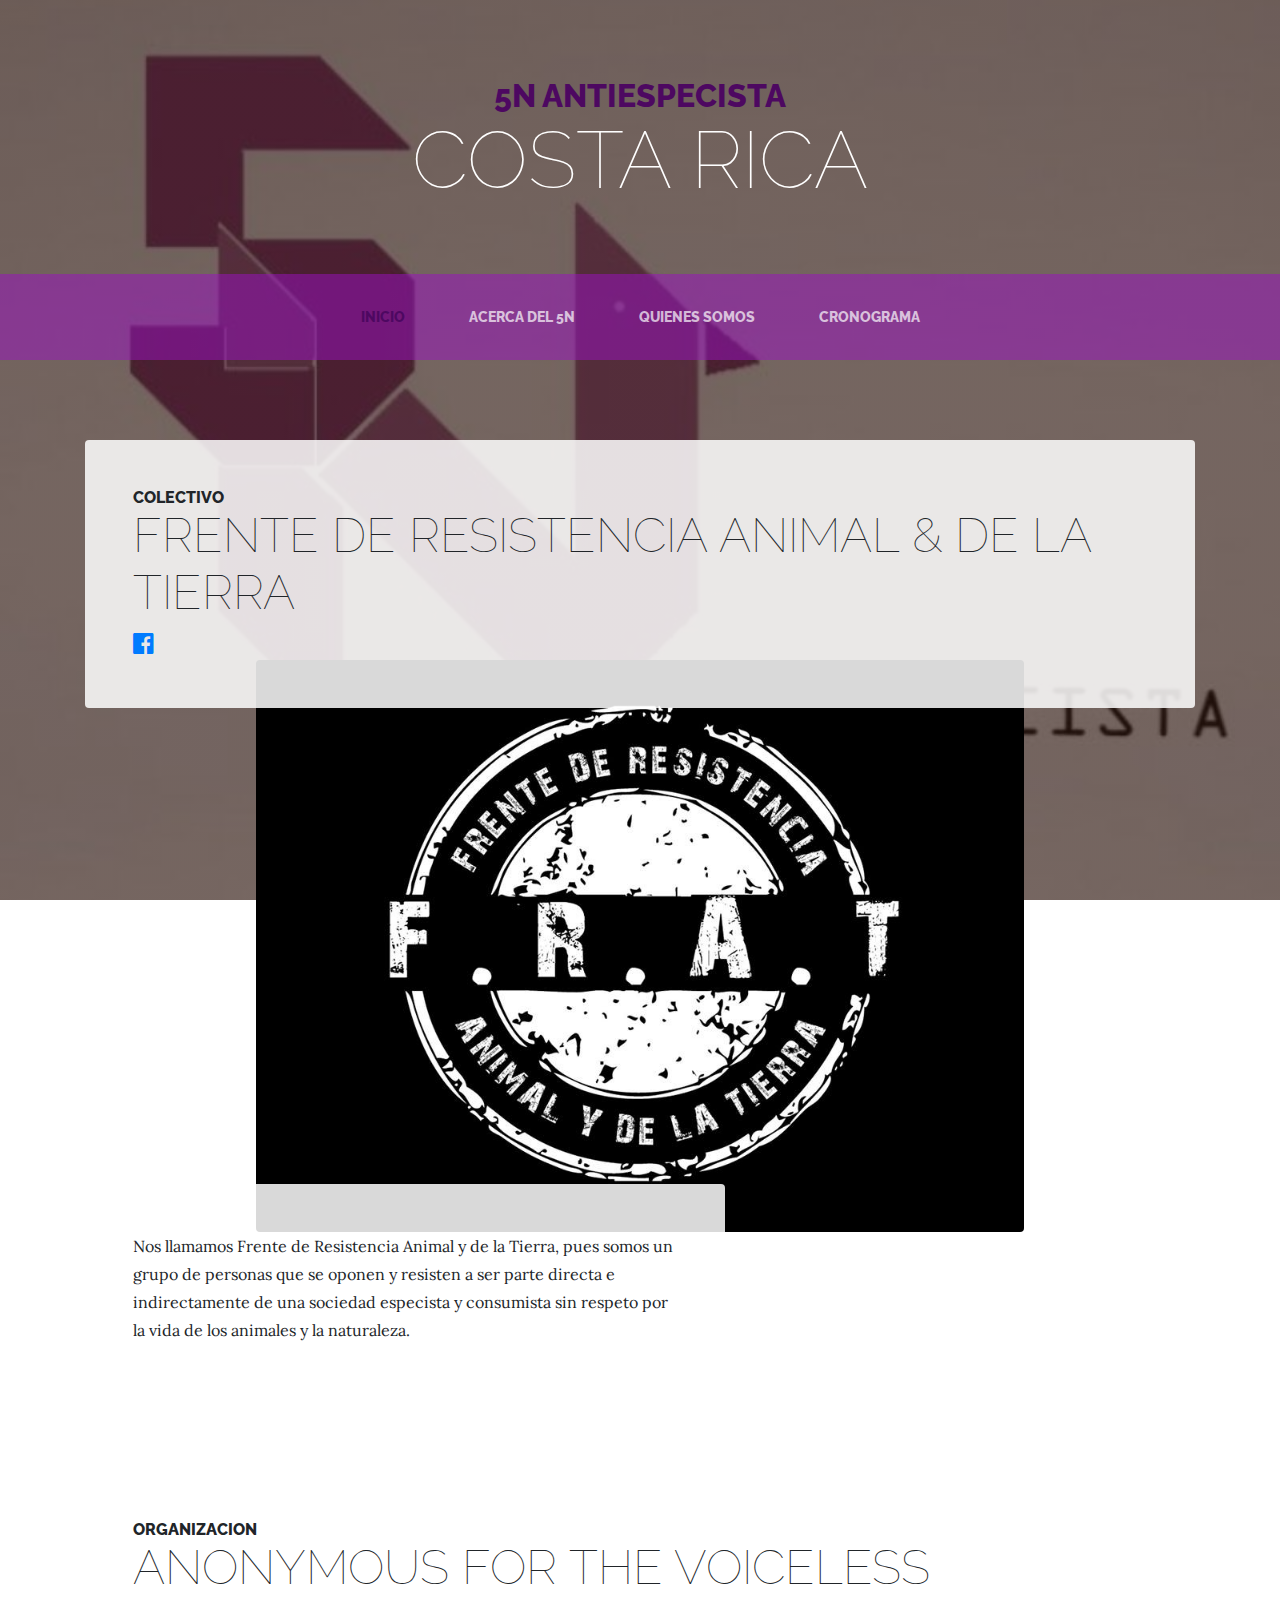
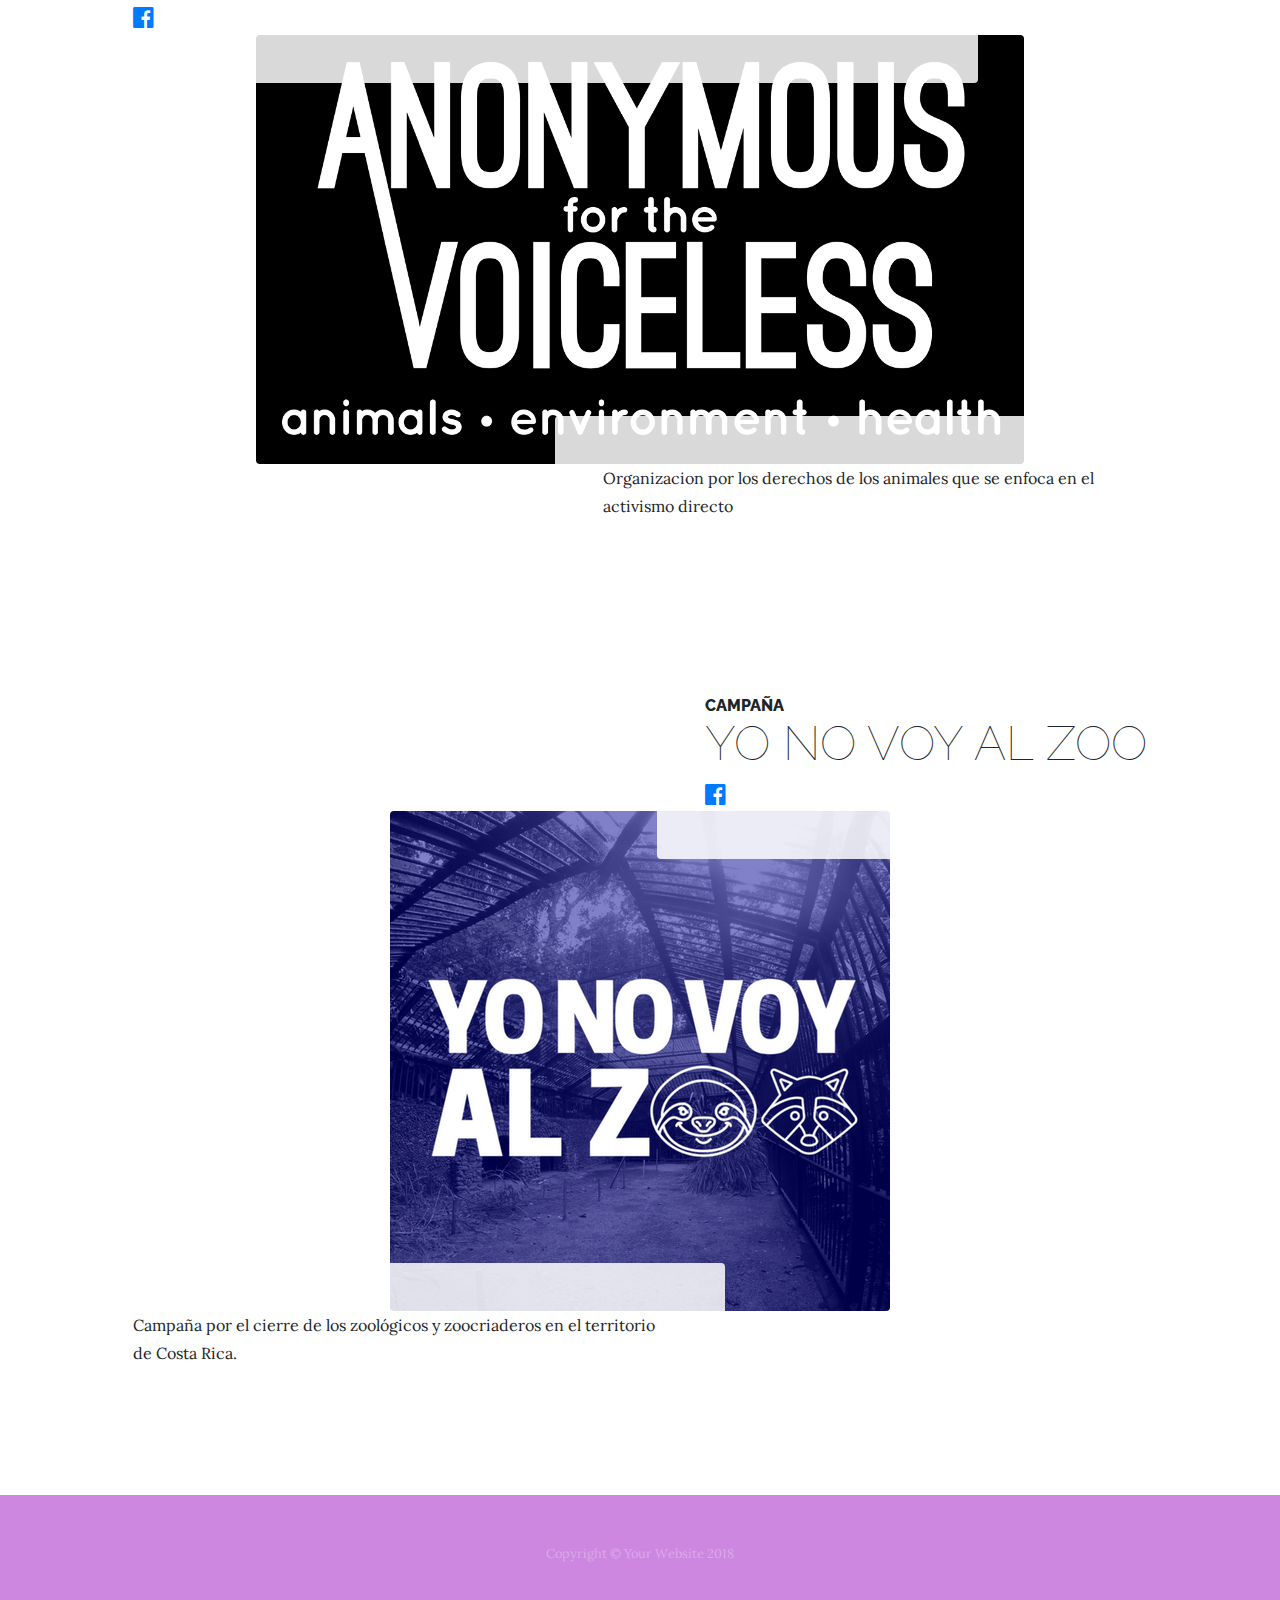
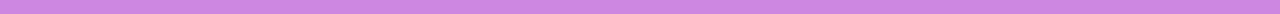
<file: quienes_somos.html>
<!DOCTYPE html>
<html lang="en">

  <head>

    <meta charset="utf-8">
    <meta name="viewport" content="width=device-width, initial-scale=1, shrink-to-fit=no">
    <meta name="description" content="">
    <meta name="author" content="">
       <meta name="viewport" content="width=device-width, initial-scale=1">

    <title>5N Antiespecista Costa Rica</title>

    <!-- Bootstrap core CSS -->
    <link href="vendor/bootstrap/css/bootstrap.min.css" rel="stylesheet">

    <!-- Custom fonts for this template -->
    <link href="https://fonts.googleapis.com/css?family=Raleway:100,100i,200,200i,300,300i,400,400i,500,500i,600,600i,700,700i,800,800i,900,900i" rel="stylesheet">
    <link href="https://fonts.googleapis.com/css?family=Lora:400,400i,700,700i" rel="stylesheet">

    <!-- Custom styles for this template -->
    <link href="css/business-casual.min.css" rel="stylesheet">

       <!--icono del titulo-->
    <link rel="icon" href="img/core-img/favicon.ico">

    <!--logo de fb-->

<link rel="stylesheet" href="https://cdnjs.cloudflare.com/ajax/libs/font-awesome/4.7.0/css/font-awesome.min.css">

  </head>

  <body>

    <h1 class="site-heading text-center text-white d-none d-lg-block">
      <span class="site-heading-upper text-primary mb-3">5N Antiespecista</span>
      <span class="site-heading-lower">Costa Rica</span>
    </h1>

    <!-- Navigation -->
    <nav class="navbar navbar-expand-lg navbar-dark py-lg-4" id="mainNav">
      <div class="container">
        <a class="navbar-brand text-uppercase text-expanded font-weight-bold d-lg-none" href="#">5N Antiespecista</a>
        <button class="navbar-toggler" type="button" data-toggle="collapse" data-target="#navbarResponsive" aria-controls="navbarResponsive" aria-expanded="false" aria-label="Toggle navigation">
          <span class="navbar-toggler-icon"></span>
        </button>
        <div class="collapse navbar-collapse" id="navbarResponsive">
          <ul class="navbar-nav mx-auto">
            <li class="nav-item active px-lg-4">
              <a class="nav-link text-uppercase text-expanded" href="index.html">Inicio
              </a>
            </li>
            <li class="nav-item px-lg-4">
              <a class="nav-link text-uppercase text-expanded" href="acerca.html">Acerca del 5N</a>
            </li>
            <li class="nav-item px-lg-4">
              <a class="nav-link text-uppercase text-expanded" href="quienes_somos.html">Quienes somos</a>
              <span class="sr-only">(current)</span>
            </li>
            <li class="nav-item px-lg-4">
              <a class="nav-link text-uppercase text-expanded" href="cronograma.html">Cronograma</a>
            </li>
          </ul>
        </div>
      </div>
    </nav>

    <section class="page-section">
      <div class="container">
        <div class="product-item">
          <div class="product-item-title d-flex">
            <div class="bg-faded p-5 d-flex ml-auto rounded">
              <h2 class="section-heading mb-0">
                <span class="section-heading-upper">Colectivo</span>
                <span class="section-heading-lower">Frente de resistencia animal &amp; de la tierra</span>
                  <a href="https://www.facebook.com/fratcr/" target="_blank"><i style="font-size:24px" class="fa" >&#xf230;</i> </a>
              </h2>

            </div>
          </div>
          <img class="product-item-img mx-auto d-flex rounded img-fluid mb-3 mb-lg-0" src="img/products-01.jpg" alt="">
          <div class="product-item-description d-flex mr-auto">
            <div class="bg-faded p-5 rounded">
              <p class="mb-0">Nos llamamos Frente de Resistencia Animal y de la Tierra, pues somos un grupo de personas que se oponen y resisten a ser parte directa e indirectamente de una sociedad especista y consumista sin respeto por la vida de los animales y la naturaleza.</p>
            </div>
          </div>
        </div>
      </div>
    </section>

    <section class="page-section">
      <div class="container">
        <div class="product-item">
          <div class="product-item-title d-flex">
            <div class="bg-faded p-5 d-flex mr-auto rounded">
              <h2 class="section-heading mb-0">
                <span class="section-heading-upper">Organizacion</span>
                <span class="section-heading-lower">Anonymous for the voiceless</span>
                <a href="https://www.facebook.com/latinoamerica.av/" target="_blank"><i style="font-size:24px" class="fa" >&#xf230;</i> </a>
              </h2>
            </div>
          </div>
          <img class="product-item-img mx-auto d-flex rounded img-fluid mb-3 mb-lg-0" src="img/products-02.jpg" alt="">
          <div class="product-item-description d-flex ml-auto">
            <div class="bg-faded p-5 rounded">
              <p class="mb-0">Organizacion por los derechos de los animales que se enfoca en el activismo directo</p>
            </div>
          </div>
        </div>
      </div>
    </section>

    <section class="page-section">
      <div class="container">
        <div class="product-item">
          <div class="product-item-title d-flex">
            <div class="bg-faded p-5 d-flex ml-auto rounded">
              <h2 class="section-heading mb-0">
                <span class="section-heading-upper">Campaña</span>
                <span class="section-heading-lower">Yo no voy al zoo</a></span>
                <a href="https://www.facebook.com/yonovoyalzoo/"  target="_blank"><i style="font-size:24px" class="fa" >&#xf230;</i> </a>
              </h2>
            </div>
          </div>
          <img class="product-item-img mx-auto d-flex rounded img-fluid mb-3 mb-lg-0" src="img/products-03.jpg" alt="">
          <div class="product-item-description d-flex mr-auto">
            <div class="bg-faded p-5 rounded">
              <p class="mb-0">Campaña por el cierre de los zoológicos y zoocriaderos en el territorio de Costa Rica.</p>
            </div>
          </div>
        </div>
      </div>
    </section>

    <footer class="footer text-faded text-center py-5">
      <div class="container">
        <p class="m-0 small">Copyright &copy; Your Website 2018</p>
      </div>
    </footer>

    <!-- Bootstrap core JavaScript -->
    <script src="vendor/jquery/jquery.min.js"></script>
    <script src="vendor/bootstrap/js/bootstrap.bundle.min.js"></script>

  </body>

</html>
</file>
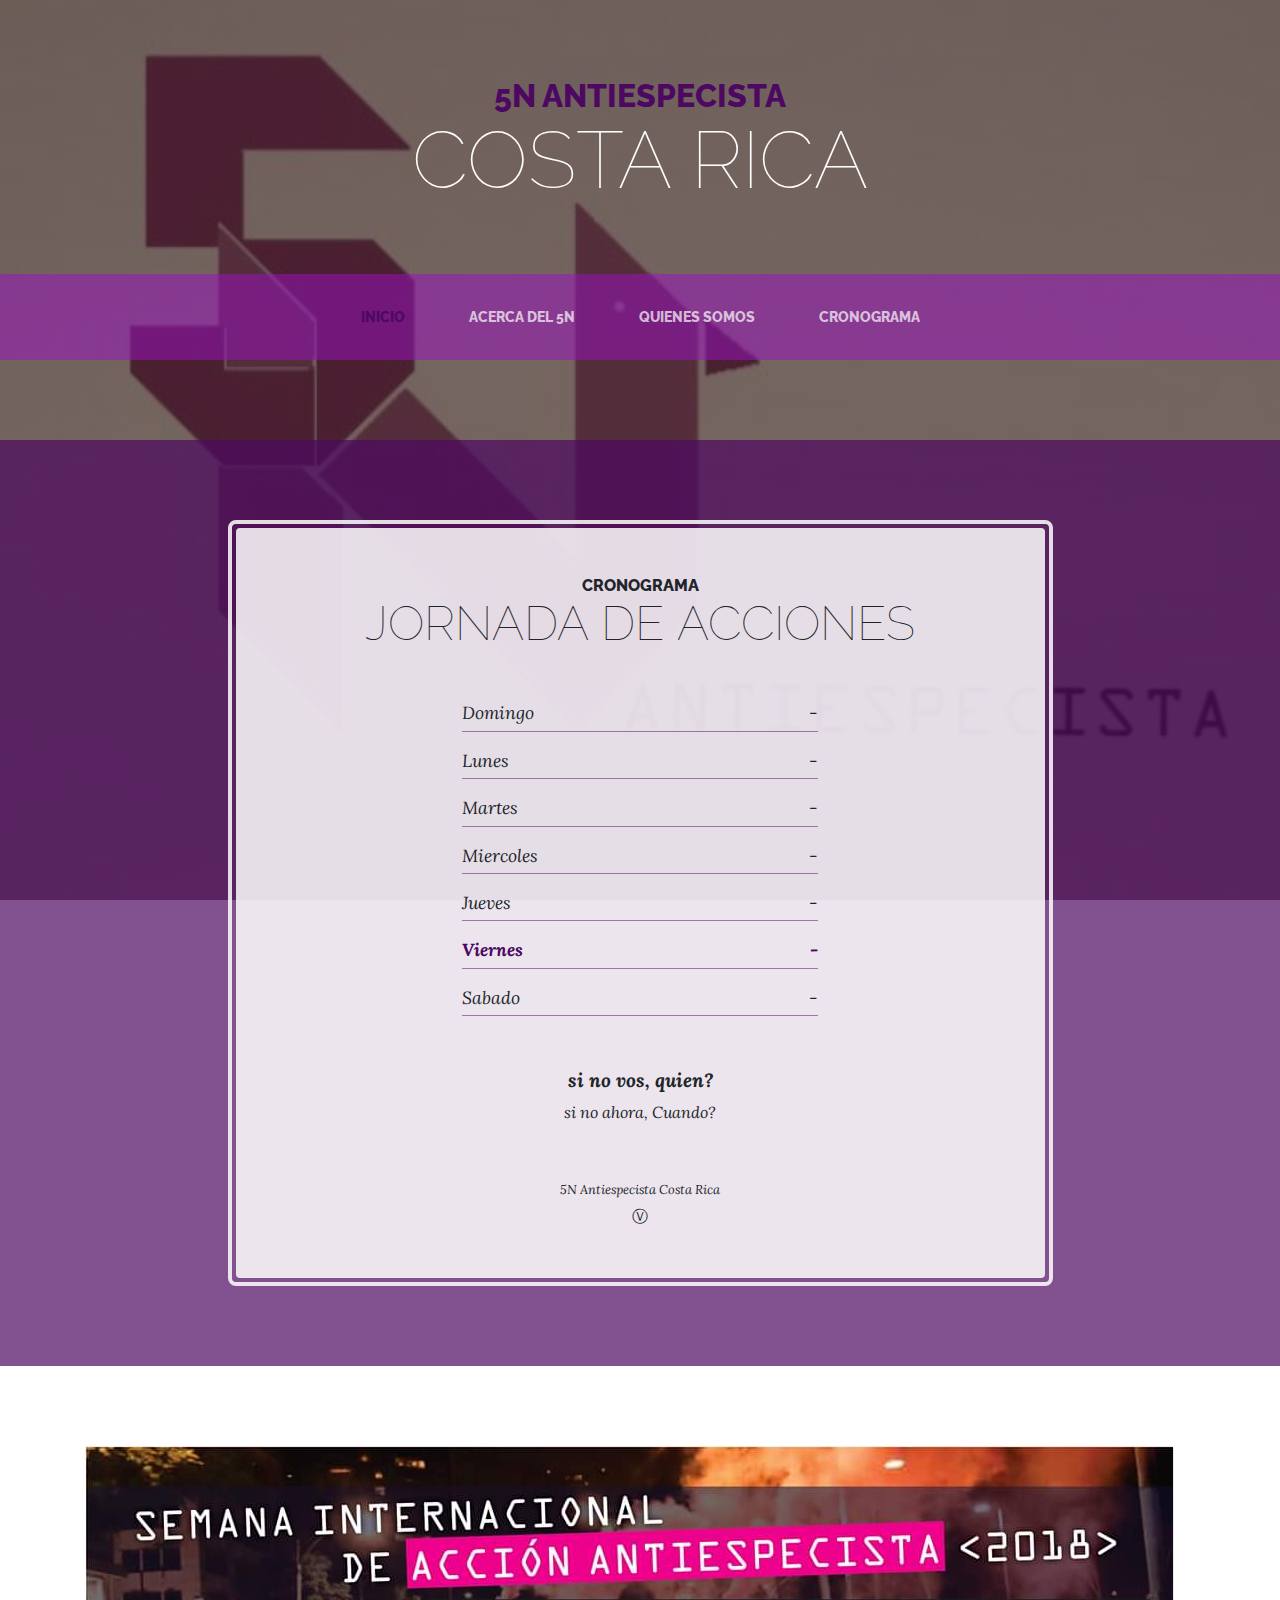
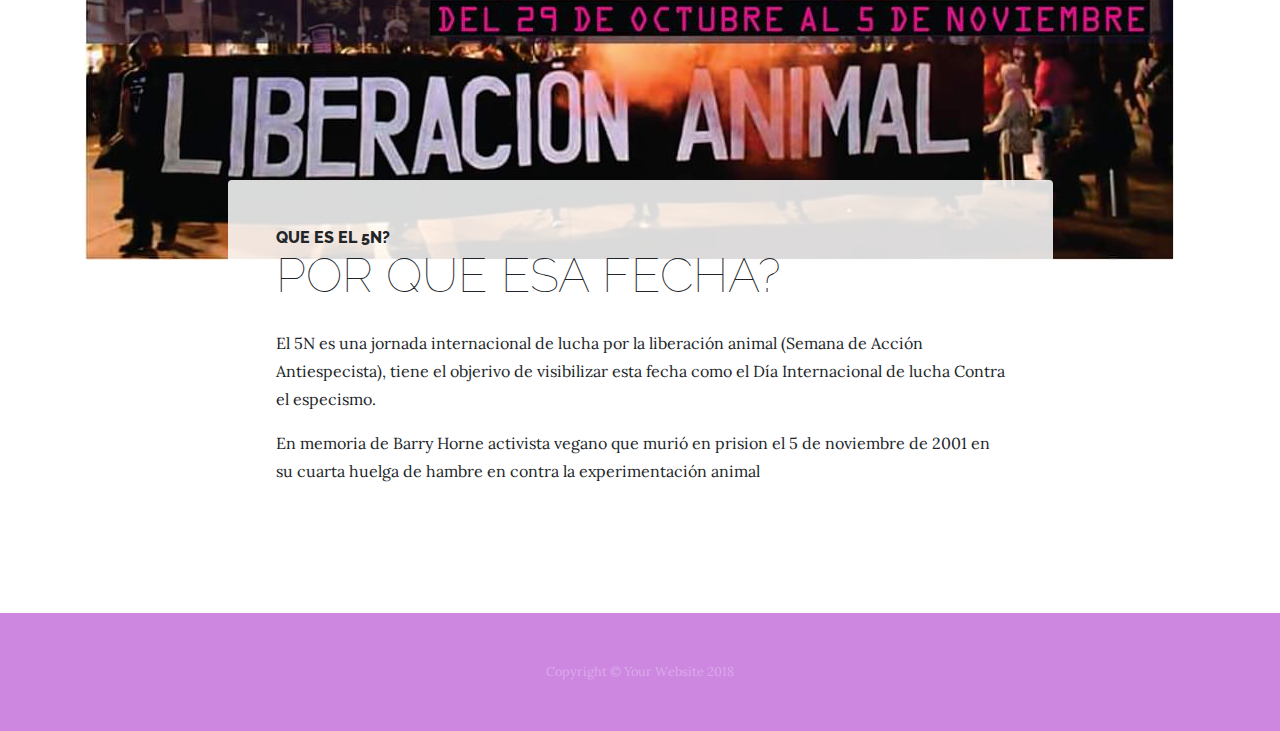
<file: store.html>
<!DOCTYPE html>
<html lang="en">

  <head>

    <meta charset="utf-8">
    <meta name="viewport" content="width=device-width, initial-scale=1, shrink-to-fit=no">
    <meta name="description" content="">
    <meta name="author" content="">

    <title>5N AntiEspevista Costa Rica</title>

    <!-- Bootstrap core CSS -->
    <link href="vendor/bootstrap/css/bootstrap.min.css" rel="stylesheet">

    <!-- Custom fonts for this template -->
    <link href="https://fonts.googleapis.com/css?family=Raleway:100,100i,200,200i,300,300i,400,400i,500,500i,600,600i,700,700i,800,800i,900,900i" rel="stylesheet">
    <link href="https://fonts.googleapis.com/css?family=Lora:400,400i,700,700i" rel="stylesheet">

    <!-- Custom styles for this template -->
    <link href="css/business-casual.min.css" rel="stylesheet">

  </head>

  <body>

    <h1 class="site-heading text-center text-white d-none d-lg-block">
      <span class="site-heading-upper text-primary mb-3">5N AntiEspecista</span>
      <span class="site-heading-lower">Costa Rica</span>
    </h1>

    <!-- Navigation -->
    <nav class="navbar navbar-expand-lg navbar-dark py-lg-4" id="mainNav">
      <div class="container">
        <a class="navbar-brand text-uppercase text-expanded font-weight-bold d-lg-none" href="#">5N AntiEspecista</a>
        <button class="navbar-toggler" type="button" data-toggle="collapse" data-target="#navbarResponsive" aria-controls="navbarResponsive" aria-expanded="false" aria-label="Toggle navigation">
          <span class="navbar-toggler-icon"></span>
        </button>
        <div class="collapse navbar-collapse" id="navbarResponsive">
          <ul class="navbar-nav mx-auto">
            <li class="nav-item active px-lg-4">
              <a class="nav-link text-uppercase text-expanded" href="index.html">Inicio
                <span class="sr-only">(current)</span>
              </a>
            </li>
            <li class="nav-item px-lg-4">
              <a class="nav-link text-uppercase text-expanded" href="about.html">Acerca del 5N</a>
            </li>
            <li class="nav-item px-lg-4">
              <a class="nav-link text-uppercase text-expanded" href="products.html">Quienes somos</a>
            </li>
            <li class="nav-item px-lg-4">
              <a class="nav-link text-uppercase text-expanded" href="store.html">Cronograma</a>
            </li>
          </ul>
        </div>
      </div>
    </nav>

    <section class="page-section cta">
      <div class="container">
        <div class="row">
          <div class="col-xl-9 mx-auto">
            <div class="cta-inner text-center rounded">
              <h2 class="section-heading mb-5">
                <span class="section-heading-upper">Cronograma</span>
                <span class="section-heading-lower">Jornada de acciones</span>
              </h2>
              <ul class="list-unstyled list-hours mb-5 text-left mx-auto">
                <li class="list-unstyled-item list-hours-item d-flex">
                  Domingo
                  <span class="ml-auto">-</span>
                </li>
                <li class="list-unstyled-item list-hours-item d-flex">
                  Lunes
                  <span class="ml-auto">-</span>
                </li>
                <li class="list-unstyled-item list-hours-item d-flex">
                  Martes
                  <span class="ml-auto">-</span>
                </li>
                <li class="list-unstyled-item list-hours-item d-flex">
                  Miercoles
                  <span class="ml-auto">-</span>
                </li>
                <li class="list-unstyled-item list-hours-item d-flex">
                  Jueves
                  <span class="ml-auto">-</span>
                </li>
                <li class="list-unstyled-item list-hours-item d-flex">
                  Viernes
                  <span class="ml-auto">-</span>
                </li>
                <li class="list-unstyled-item list-hours-item d-flex">
                  Sabado
                  <span class="ml-auto">-</span>
                </li>
              </ul>
              <p class="address mb-5">
                <em>
                  <strong>si no vos, quien?</strong>
                  <br>
                  si no ahora, Cuando?
                </em>
              </p>
              <p class="mb-0">
                <small>
                  <em>5N Antiespecista Costa Rica</em>
                </small>
                <br>
                Ⓥ
              </p>
            </div>
          </div>
        </div>
      </div>
    </section>

    <section class="page-section about-heading">
      <div class="container">
        <img class="img-fluid rounded about-heading-img mb-3 mb-lg-0" src="img/about.jpg" alt="">
        <div class="about-heading-content">
          <div class="row">
            <div class="col-xl-9 col-lg-10 mx-auto">
              <div class="bg-faded rounded p-5">
                <h2 class="section-heading mb-4">
                  <span class="section-heading-upper">Que es el 5N?</span>
                  <span class="section-heading-lower">Por que esa fecha?</span>
                </h2>
                <p>El 5N es una jornada internacional de lucha por la liberación animal (Semana de Acción Antiespecista), tiene el objerivo de visibilizar esta fecha como el Día Internacional de lucha Contra el especismo.</p>
                <p class="mb-0">En memoria de Barry Horne activista vegano que murió en prision el 5 de noviembre de 2001 en su cuarta huelga de hambre en contra la experimentación animal</p>
              </div>
            </div>
          </div>
        </div>
      </div>
    </section>

    <footer class="footer text-faded text-center py-5">
      <div class="container">
        <p class="m-0 small">Copyright &copy; Your Website 2018</p>
      </div>
    </footer>

    <!-- Bootstrap core JavaScript -->
    <script src="vendor/jquery/jquery.min.js"></script>
    <script src="vendor/bootstrap/js/bootstrap.bundle.min.js"></script>

  </body>

  <!-- Script to highlight the active date in the hours list -->
  <script>
    $('.list-hours li').eq(new Date().getDay()).addClass('today');
  </script>

</html>
</file>
<file: css/business-casual.min.css>
/*!
 * Start Bootstrap - Business Casual v5.0.0 (https://startbootstrap.com/template-overviews/business-casual)
 * Copyright 2013-2018 Start Bootstrap
 * Licensed under MIT (https://github.com/BlackrockDigital/startbootstrap-business-casual/blob/master/LICENSE)
 */body{font-family:Lora;background:-webkit-gradient(linear,left top,left bottom,from(rgba(47,23,15,.65))),url(../img/bg.jpg);background:linear-gradient(rgba(47,23,15,.65)),url(../img/bg.jpg);background-attachment:fixed;background-position:center;background-size:cover}h1,h2,h3,h4,h5,h6{font-family:Raleway}p{line-height:1.75}.text-faded{color:rgba(255,255,255,.3)}.site-heading{margin-top:5rem;margin-bottom:5rem;text-transform:uppercase;line-height:1;font-family:Raleway}.site-heading .site-heading-upper{display:block;font-size:2rem;font-weight:800}.site-heading .site-heading-lower{font-size:5rem;font-weight:100;line-height:4rem}.page-section{margin-top:5rem;margin-bottom:5rem}.section-heading{text-transform:uppercase}.section-heading .section-heading-upper{display:block;font-size:1rem;font-weight:800}.section-heading .section-heading-lower{display:block;font-size:3rem;font-weight:100}.bg-faded{background-color:rgba(255,255,255,.85)}#mainNav{background-color:rgba(155,16,195,.5);font-family:Raleway}#mainNav .navbar-brand{color:#4D0861}#mainNav .navbar-nav .nav-item .nav-link{color:rgba(255,255,255,.7);font-weight:800}#mainNav .navbar-nav .nav-item.active .nav-link{color:#4D0861}@media (min-width:992px){#mainNav .navbar-nav .nav-item .nav-link{font-size:.9rem}#mainNav .navbar-nav .nav-item .nav-link:hover{color:rgba(255,255,255,.4)}#mainNav .navbar-nav .nav-item.active .nav-link:hover{color:#4D0861}}.btn-xl{font-weight:700;font-size:.8rem;padding-top:1.5rem;padding-bottom:1.5rem;padding-left:2rem;padding-right:2rem}.intro{position:relative}@media (min-width:992px){.intro .intro-img{width:75%;float:right}.intro .intro-text{left:0;width:60%;margin-top:3rem;position:absolute}.intro .intro-text .intro-button{width:100%;left:0;position:absolute;bottom:-2rem}}@media (min-width:1200px){.intro .intro-text{width:45%}}.cta{padding-top:5rem;padding-bottom:5rem;background-color:rgba(77,8,97,.7)}.cta .cta-inner{position:relative;padding:3rem;margin:.5rem;background-color:rgba(255,255,255,.85)}.cta .cta-inner:before{border-radius:.5rem;content:'';position:absolute;top:-.5rem;bottom:-.5rem;left:-.5rem;right:-.5rem;border:.25rem solid rgba(255,255,255,.85)}@media (min-width:992px){.about-heading .about-heading-img{position:relative;z-index:0}.about-heading .about-heading-content{margin-top:-5rem;position:relative;z-index:1}}@media (min-width:992px){.product-item .product-item-title{position:relative;z-index:1;margin-bottom:-3rem}.product-item .product-item-img{position:relative;z-index:0;max-width:60vw}.product-item .product-item-description{position:relative;z-index:1;margin-top:-3rem;max-width:50vw}}.list-hours{font-size:.9rem}.list-hours .list-hours-item{border-bottom:1px solid rgba(77,8,97,.5);padding-bottom:.25rem;margin-bottom:1rem;font-style:italic}.list-hours .list-hours-item.today{font-weight:700;color:#4D0861}@media (min-width:992px){.list-hours{width:50%;font-size:1.1rem}}.address strong{font-size:1.2rem}.footer{background-color:rgba(155,16,195,.5)}.text-primary{color:#4D0861!important}.bg-primary{background-color:#4D0861!important}.btn{-webkit-box-shadow:0 3px 3px 0 rgba(33,37,41,.1);box-shadow:0 3px 3px 0 rgba(33,37,41,.1)}.btn-primary{background-color:#4D0861;border-color:#4D0861}.btn-primary:active,.btn-primary:focus,.btn-primary:hover{background-color:purple;border-color:purple}.font-weight-light{font-weight:100!important}
</file>
